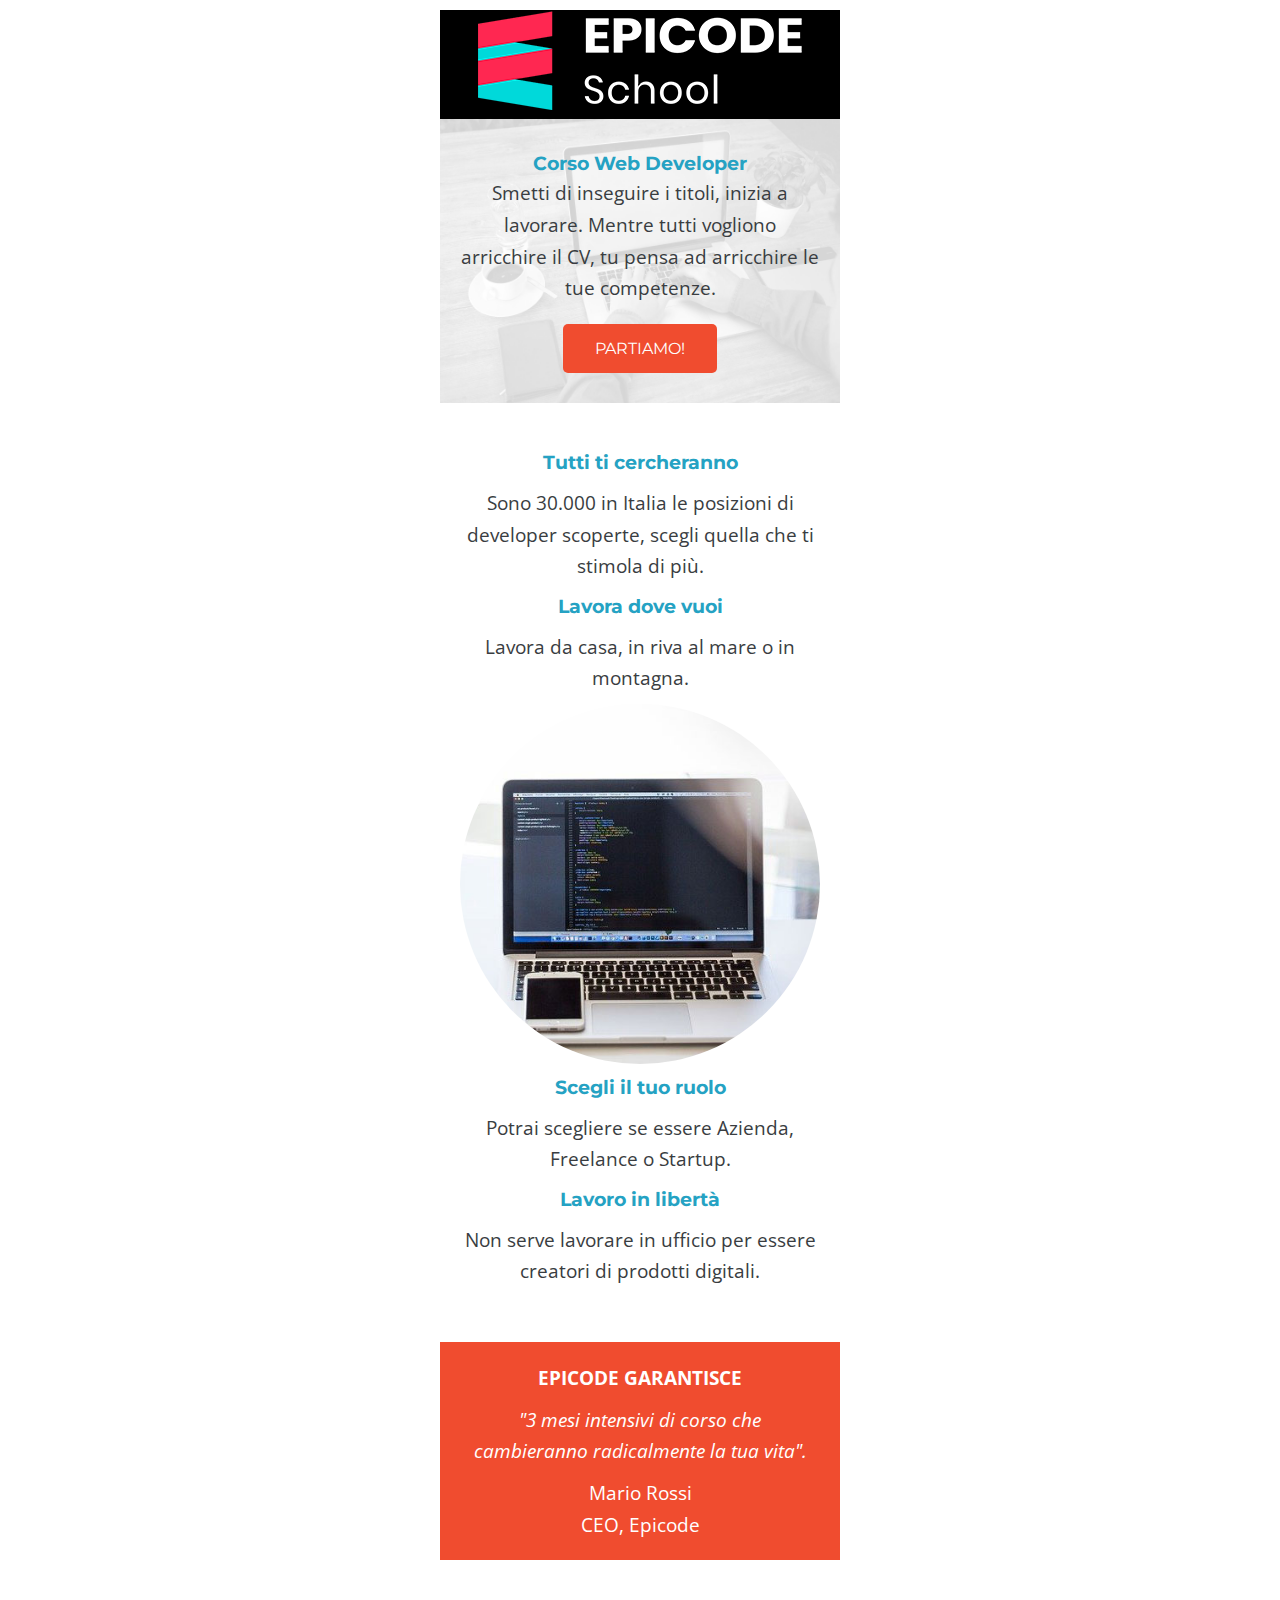
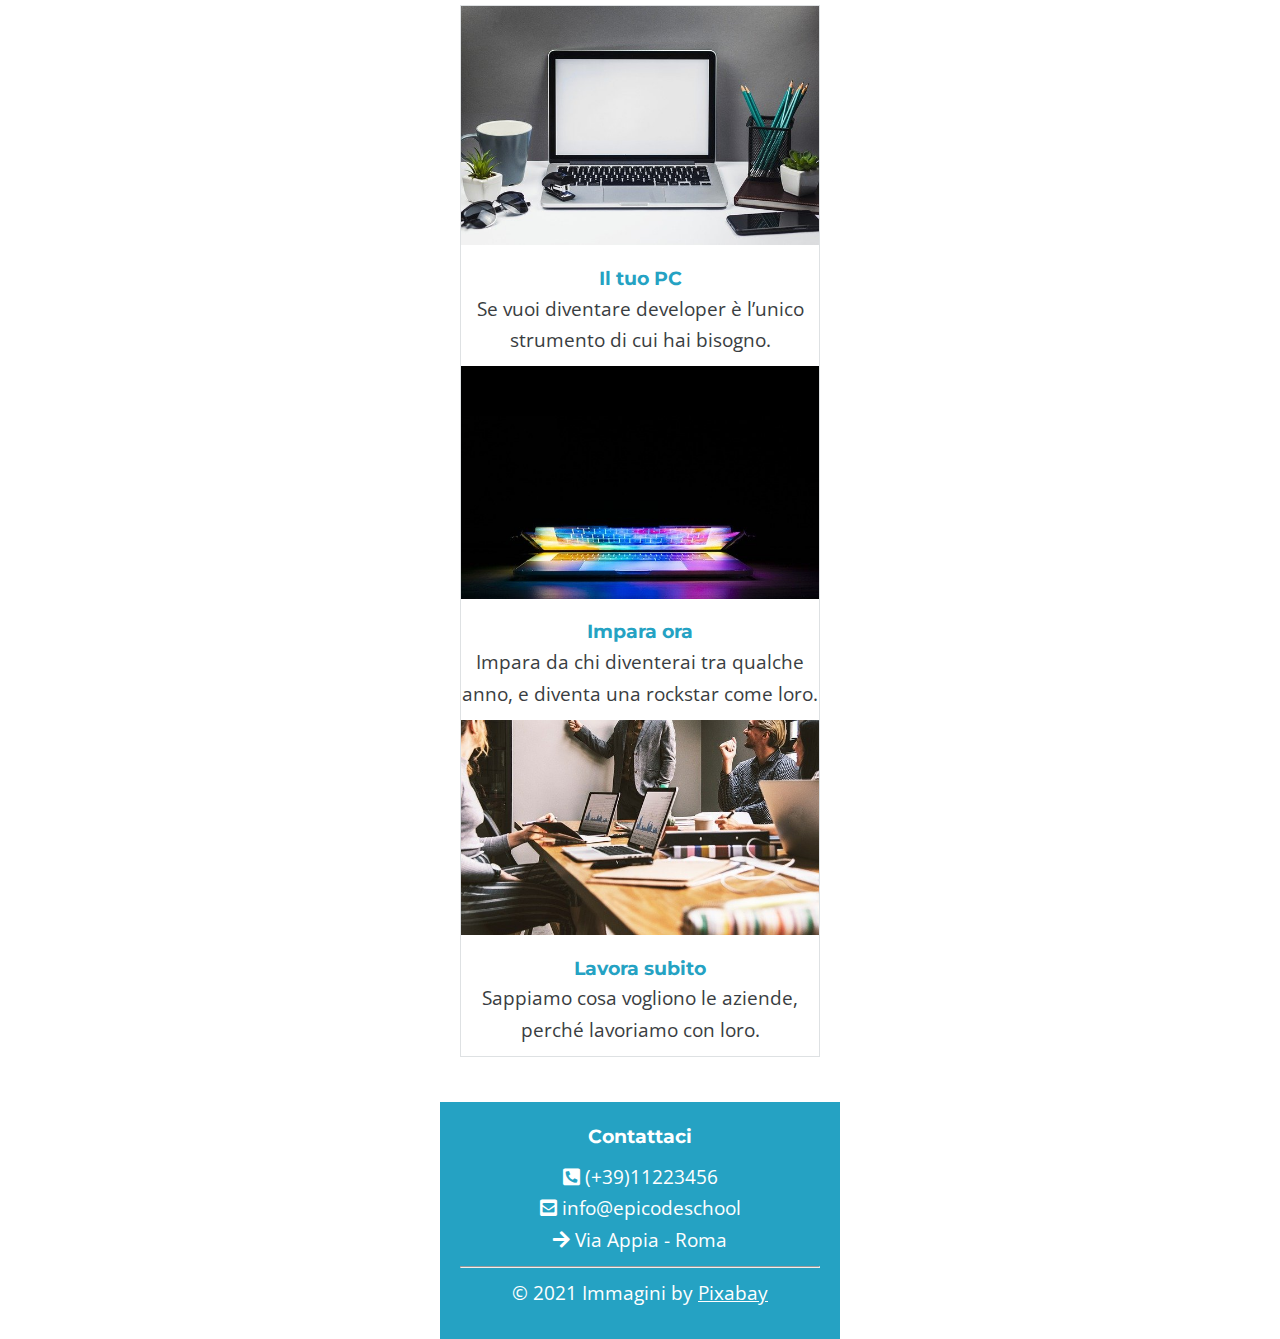
<file: index.html>
<!DOCTYPE html>
<html lang="en">
<head>
    <meta charset="UTF-8">
    <meta name="viewport" content="width=device-width, initial-scale=1.0">
    <link rel="stylesheet" href="css/reset.css">
    <link rel="stylesheet" href="css/style.css">
    <link rel="stylesheet" href="https://cdnjs.cloudflare.com/ajax/libs/font-awesome/5.15.4/css/all.min.css" integrity="sha512-1ycn6IcaQQ40/MKBW2W4Rhis/DbILU74C1vSrLJxCq57o941Ym01SwNsOMqvEBFlcgUa6xLiPY/NS5R+E6ztJQ==" crossorigin="anonymous" referrerpolicy="no-referrer" />
    <link rel="preconnect" href="https://fonts.googleapis.com">
    <link rel="preconnect" href="https://fonts.gstatic.com" crossorigin>
    <link href="https://fonts.googleapis.com/css2?family=Open+Sans:ital,wght@0,300;0,400;0,500;0,600;0,700;1,300;1,400;1,500;1,600&display=swap" rel="stylesheet">
    <link rel="preconnect" href="https://fonts.googleapis.com">
    <link rel="preconnect" href="https://fonts.gstatic.com" crossorigin>
    <link href="https://fonts.googleapis.com/css2?family=Montserrat:wght@700&display=swap" rel="stylesheet">
    <meta name="Description" content="Da zero a Epicode con i corsi completi per diventare uno sviluppatore professionista in 3 mesi.
    ">

    <title>Corso Web Developer - Epicode school</title>
</head>
<body>
    <div class="container"><header><img src="img/logo.png" alt="logo epicode" width="auto" height="auto"></header>
    <div class="primobox">
    <main> 
    <p><h1>Corso Web Developer</h1>
    Smetti di inseguire i titoli, inizia a lavorare. Mentre tutti vogliono arricchire il CV, tu pensa ad arricchire le tue competenze.<br>
    <a href="#"><button type="button">PARTIAMO!</button></a></p>
</div>

   <div class="secondobox"><h2>Tutti ti cercheranno</h2>
    <p>Sono 30.000 in Italia le posizioni di developer scoperte, scegli quella che ti stimola di più.</p>
    <h2>Lavora dove vuoi</h2>
    <p>Lavora da casa, in riva al mare o in montagna. </p>
    <img src="img/notebook.jpg">
    
    <h2>Scegli il tuo ruolo</h2>
    <p>Potrai scegliere se essere Azienda, Freelance o Startup.</p>
    
    <h2>Lavoro in libertà</h2>
    <p>Non serve lavorare in ufficio per essere creatori di prodotti digitali.</p>
</div>

    <div class="boxrosso"><b>EPICODE GARANTISCE</b><br>
    <p><em>"3 mesi intensivi di corso che cambieranno radicalmente la tua vita".</em></p>
    Mario Rossi<br>
    CEO, Epicode</div>

<div class="terzobox">
    <aside> <img src="img/foto1.jpg">
    <p><h2>Il tuo PC</h2>
    Se vuoi diventare developer è l’unico strumento di cui hai bisogno.</p>

<img src="img/foto2.jpg">
<p><h2>Impara ora</h2>
Impara da chi diventerai tra qualche anno, e diventa una rockstar come loro.</p>

<img src="img/foto3.jpg">
<p><h2>Lavora subito</h2>
Sappiamo cosa vogliono le aziende, perché lavoriamo con loro.</p></aside>

</main> </div>

<footer>
<h1>Contattaci</h1>
<p><i class="fas fa-phone-square-alt" style="color: #ffffff;"></i> (+39)11223456<br>
    <i class="fas fa-envelope-square" style="color: #ffffff;"></i> info@epicodeschool<br>
    <i class="fas fa-arrow-up fa-rotate-90" style="color: #ffffff;"></i> Via Appia - Roma
    <hr>
    &#169; 2021 Immagini by <a href="#">Pixabay</a>
</p>

</footer>
    
</div>
</body>
</html>
</file>
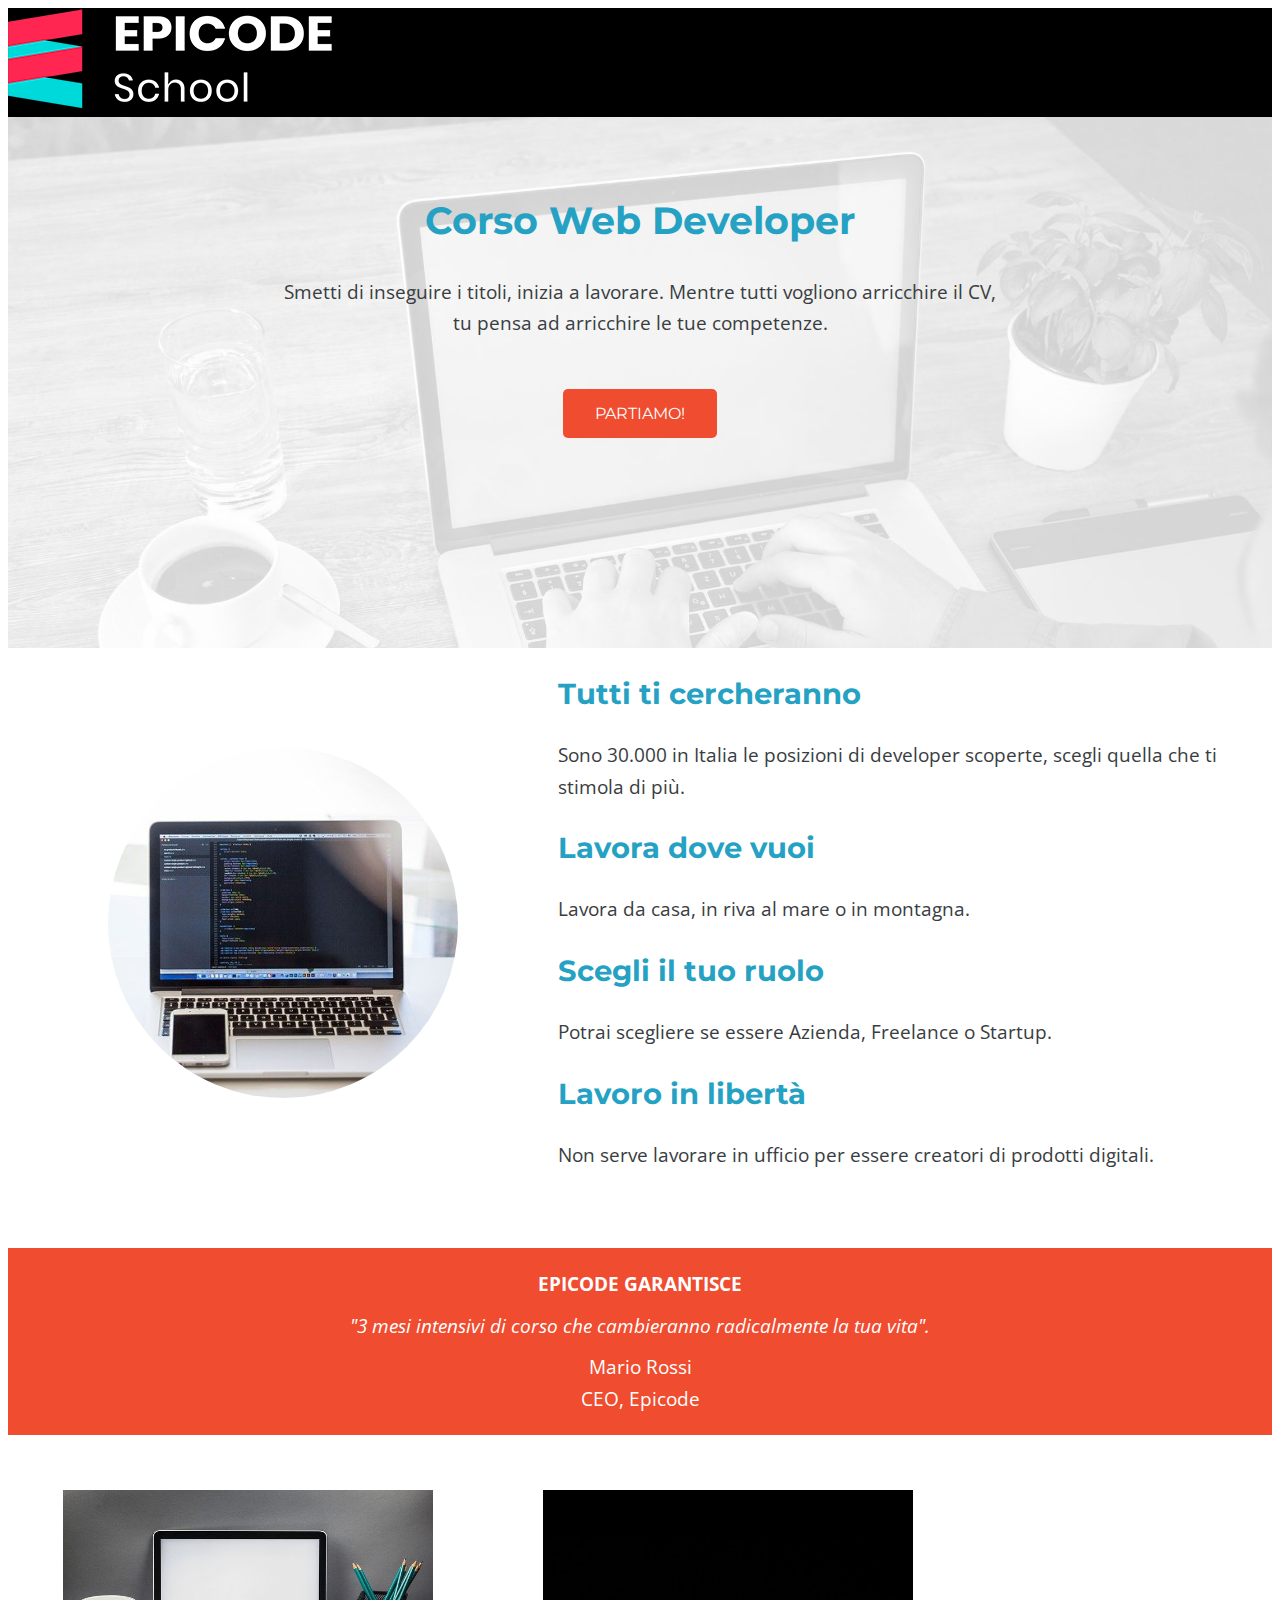
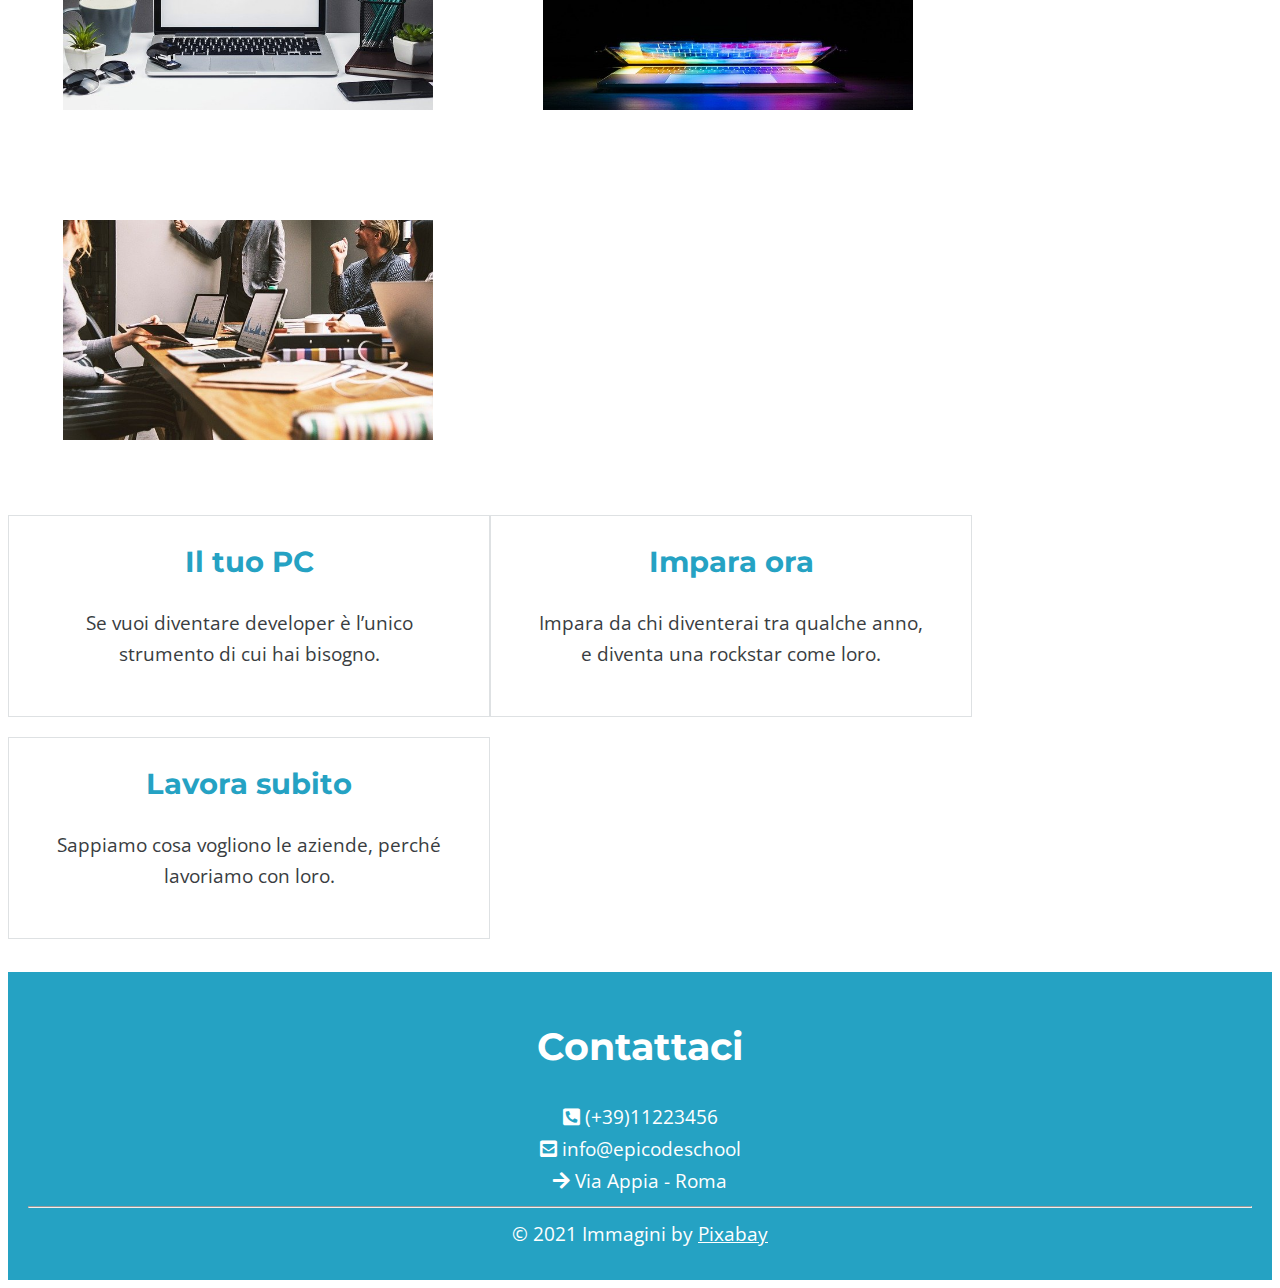
<file: index-desktop.html>
<!DOCTYPE html>
<html lang="en">
<head>
    <meta charset="UTF-8">
    <meta name="viewport" content="width=device-width, initial-scale=1.0">
    <link rel="stylesheet" href="css/style-desktop.css">
    <link rel="stylesheet" href="https://cdnjs.cloudflare.com/ajax/libs/font-awesome/5.15.4/css/all.min.css" integrity="sha512-1ycn6IcaQQ40/MKBW2W4Rhis/DbILU74C1vSrLJxCq57o941Ym01SwNsOMqvEBFlcgUa6xLiPY/NS5R+E6ztJQ==" crossorigin="anonymous" referrerpolicy="no-referrer" />
    <link rel="preconnect" href="https://fonts.googleapis.com">
    <link rel="preconnect" href="https://fonts.gstatic.com" crossorigin>
    <link href="https://fonts.googleapis.com/css2?family=Open+Sans:ital,wght@0,300;0,400;0,500;0,600;0,700;1,300;1,400;1,500;1,600&display=swap" rel="stylesheet">
    <link rel="preconnect" href="https://fonts.googleapis.com">
    <link rel="preconnect" href="https://fonts.gstatic.com" crossorigin>
    <link href="https://fonts.googleapis.com/css2?family=Montserrat:wght@700&display=swap" rel="stylesheet">
    <meta name="Description" content="Da zero a Epicode con i corsi completi per diventare uno sviluppatore professionista in 3 mesi.
    ">

    <title>Corso Web Developer - Epicode school</title>
</head>
<body>
    <header><img src="img/logo.png" alt="logo epicode" width="auto" height="auto"></header>
    
    
    <nav><p><h1>Corso Web Developer</h1>
    Smetti di inseguire i titoli, inizia a lavorare. Mentre tutti vogliono arricchire il CV, <br>
    tu pensa ad arricchire le tue competenze.<br>
    <a href="#"><button type="button">PARTIAMO!</button></a></p></nav>

<div class="linea">

<div class="imgprimoblocco"><img src="img/notebook.jpg"></div>
<div class="primobloccotesto">
    
    <h2>Tutti ti cercheranno</h2>
    <p>Sono 30.000 in Italia le posizioni di developer scoperte, scegli quella che ti stimola di più.</p>
    
    <h2>Lavora dove vuoi</h2>
    <p>Lavora da casa, in riva al mare o in montagna. </p>

    <h2>Scegli il tuo ruolo</h2>
    <p>Potrai scegliere se essere Azienda, Freelance o Startup.</p>
    
    <h2>Lavoro in libertà</h2>
    <p>Non serve lavorare in ufficio per essere creatori di prodotti digitali.</p>
</div></div>

<div class="boxrosso"><b>EPICODE GARANTISCE</b><br>
    <p><em>"3 mesi intensivi di corso che cambieranno radicalmente la tua vita".</em></p>
    Mario Rossi<br>
    CEO, Epicode</div>

<div class="immaginiinlinea">
    <div class="foto1"><img src="img/foto1.jpg"></div>
    
    <div class="foto2"><img src="img/foto2.jpg"></div>
    
    <div class="foto3"><img src="img/foto3.jpg"></div>
    
</div>
    
<aside>
    <div class="titoli">
    <div class="titolo1"><h2>Il tuo PC</h2>
    <p>Se vuoi diventare developer è l’unico strumento di cui hai bisogno.</p></div>
    <div class="titolo2"><h2>Impara ora</h2>
    <p>Impara da chi diventerai tra qualche anno, e diventa una rockstar come loro.</p></div>
    <div class="titolo3"><h2>Lavora subito</h2>
    <p>Sappiamo cosa vogliono le aziende, perché lavoriamo con loro.</p></div>
</div></aside>

        <footer>
            <h1>Contattaci</h1>
            <p><i class="fas fa-phone-square-alt" style="color: #ffffff;"></i> (+39)11223456<br>
                <i class="fas fa-envelope-square" style="color: #ffffff;"></i> info@epicodeschool<br>
                <i class="fas fa-arrow-up fa-rotate-90" style="color: #ffffff;"></i> Via Appia - Roma
                <hr>
                &#169; 2021 Immagini by <a href="#">Pixabay</a>
            </p>
            
            </footer>


</body>
</html>
</file>
<file: css/style.css>
/* corretto un po' di casini che ho notato dopo */

.container {

    width: 400px;
    margin: auto;
}

header {
    background-color: black;
    text-align: center;
    margin-top: 10px;
   
}


h1, h2 , h3 {

    color: #25A2C3;
    font-weight: bold;
    font-family: 'Montserrat', sans-serif;
    line-height: 1.5;
}


body {
    
    font-size: 1.2rem;
    font-family: 'Open Sans', sans-serif;
    color: #393D41;
    line-height: 1.65;
    text-align: center;
}


.primobox {

    height: auto;
    margin: auto;
    padding: 20px;
    background-image: url("../img/banner.jpg");
    background-size: 100% 100%;
}

button {

    margin-top: 20px;
    background-color: #f04c2f;
    font-family: "Montserrat";
    border: none;
    color: white;
    padding: 15px 32px;
    text-align: center;
    text-decoration: none;
    display: inline-block;
    border-radius: 5px;
    font-size: 16px;
}

.secondobox {
 
    height: auto;
    margin: auto;
    margin-top: 25px;
    padding: 20px;
    box-sizing: content-box;

}

.secondobox img {

    width: 100%;
    height: 100%;
    border-radius: 50%;
}

p { 
    margin-top: 10px;
    margin-bottom: 10px;
}

b { font-weight: bold;}

em { font-style: italic; }

.boxrosso {
    
    margin-top: 25px;
    padding: 20px;
    background-color: #f04c2f;
    color: white;
}

.terzobox {
   
    margin-top: 25px;
    padding: 20px;
}

.terzobox img {

    width: 100%;
}

aside {
    border: 1px solid #dee1e3;
    
}

footer {
    
    margin-top: 25px;
    padding: 20px;
    background-color: #25A2C3;
    color: white;
}
 
footer h1 , a {
    color:white;
}
</file>
<file: css/style-desktop.css>
header {
    background-color: black;
 
}


h1, h2 , h3 {

    color: #25A2C3;
    font-weight: bold;
    font-family: 'Montserrat', sans-serif;
    line-height: 1.5;
}


body {
    
    font-size: 1.2rem;
    font-family: 'Open Sans', sans-serif;
    color: #393D41;
    line-height: 1.65;
 
}

nav {
    background-image: url("../img/banner.jpg");
    background-size: cover;
    padding-top: 50px;
    padding-bottom: 100px;
    text-align: center;
}


button {

    margin-top: 50px;
    margin-bottom: 100px;
    background-color: #f04c2f;
    font-family: "Montserrat";
    border: none;
    color: white;
    padding: 15px 32px;
    text-align: center;
    text-decoration: none;
    display: inline-block;
    border-radius: 5px;
    font-size: 16px;
}



.linea {

    display: inline-block;

}

.imgprimoblocco img {
    padding: 100px;
    float: left;
    width: 350px;
    height: 350px;
    border-radius: 50%;
    
}

.primobloccotesto p {
    text-align: auto;
    margin-left: 500px;
    
}


p { 
    margin-top: 10px;
    margin-bottom: 10px;
}

b { font-weight: bold;}

em { font-style: italic; }

.boxrosso {

    background-color: #f04c2f;
    color: white;
    padding: 20px;
    text-align: center;
    margin-top: 50px;
    margin-top: 50px;
}

.immaginiinlinea img {
  
    display: inline-block;
    float: left;
    padding: 55px;
    width: 370px;
    height: 220px;

}

.titoli {
    display: inline-block;
  
}

.titolo1 , .titolo2 , .titolo3 {
text-align: center;
margin-top: 20px;
padding-inline: 45px;
float: left;
width: 390px;
height: 200px;
border: 1px solid #dee1e3;
}



footer {
    text-align: center;
    margin-top: 25px;
    padding: 20px;
    background-color: #25A2C3;
    color: white;
}
 
footer h1 , a {
    color:white;
}
</file>
